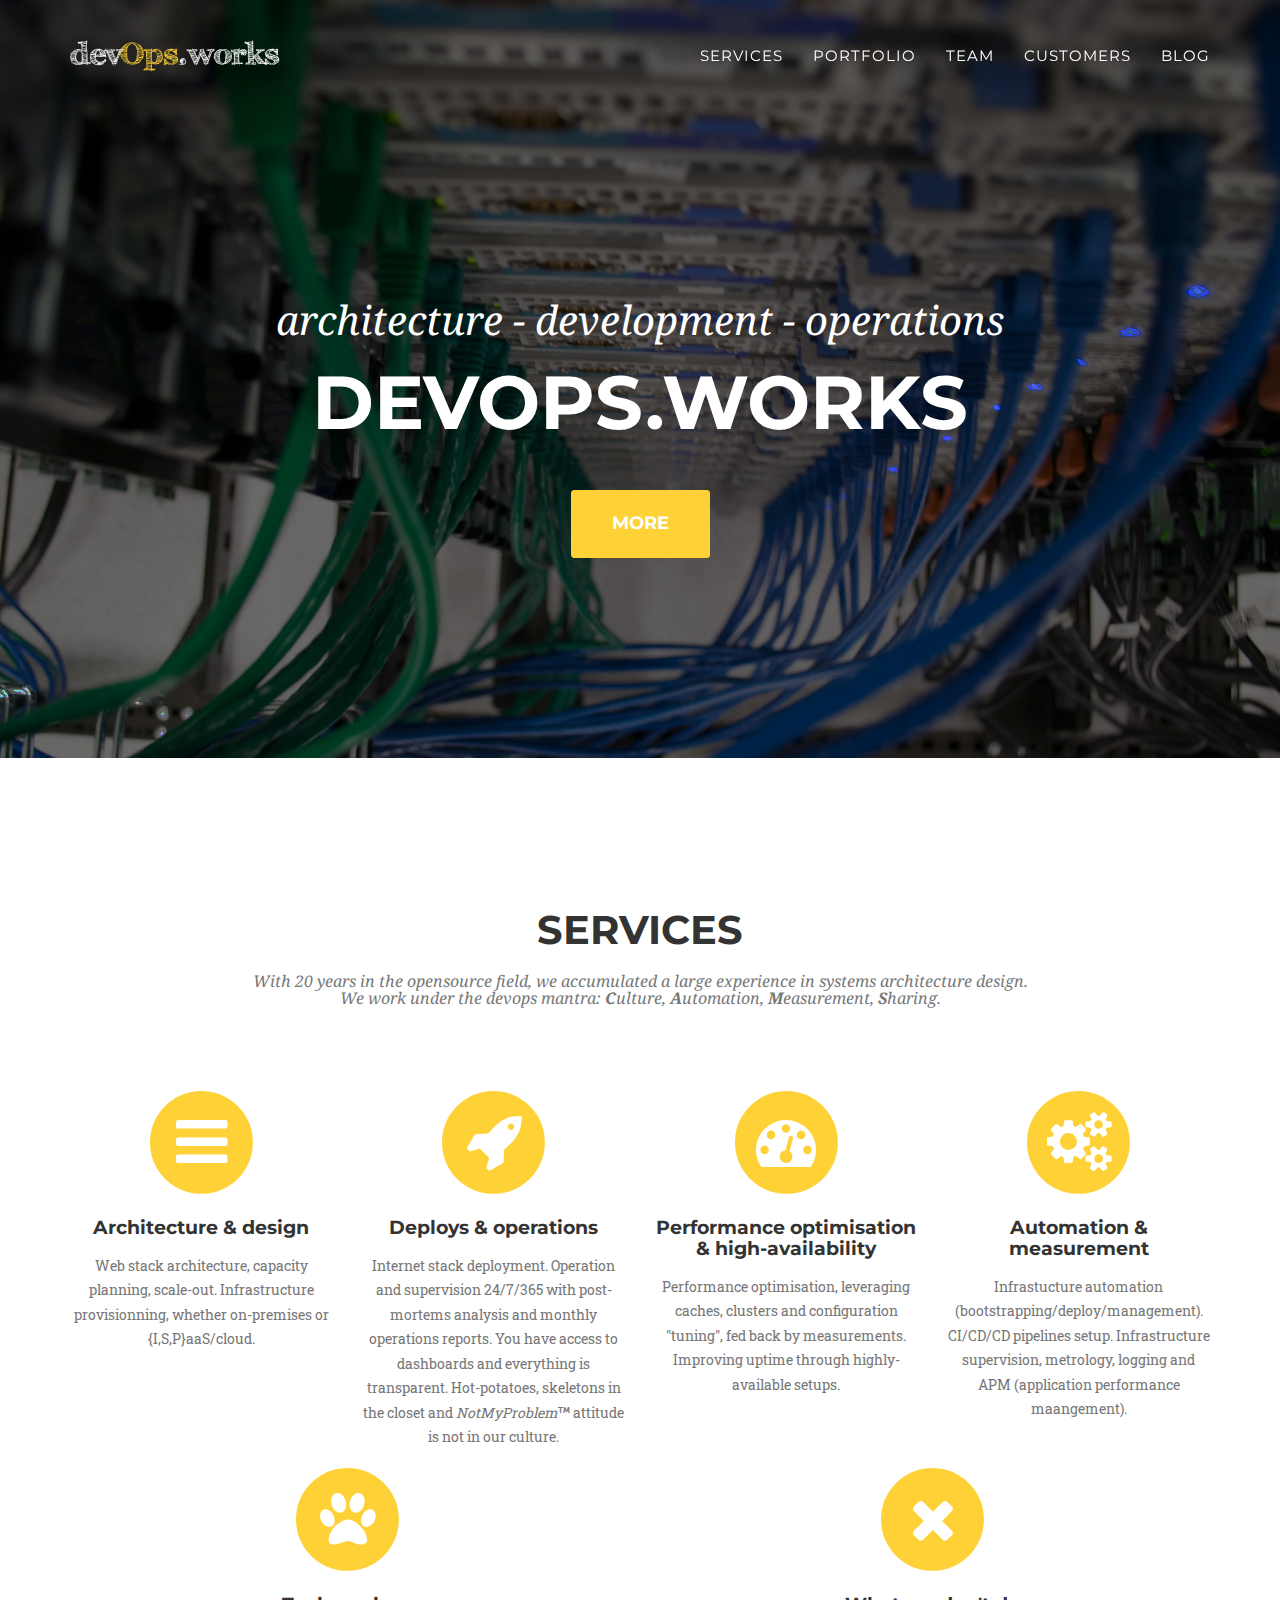
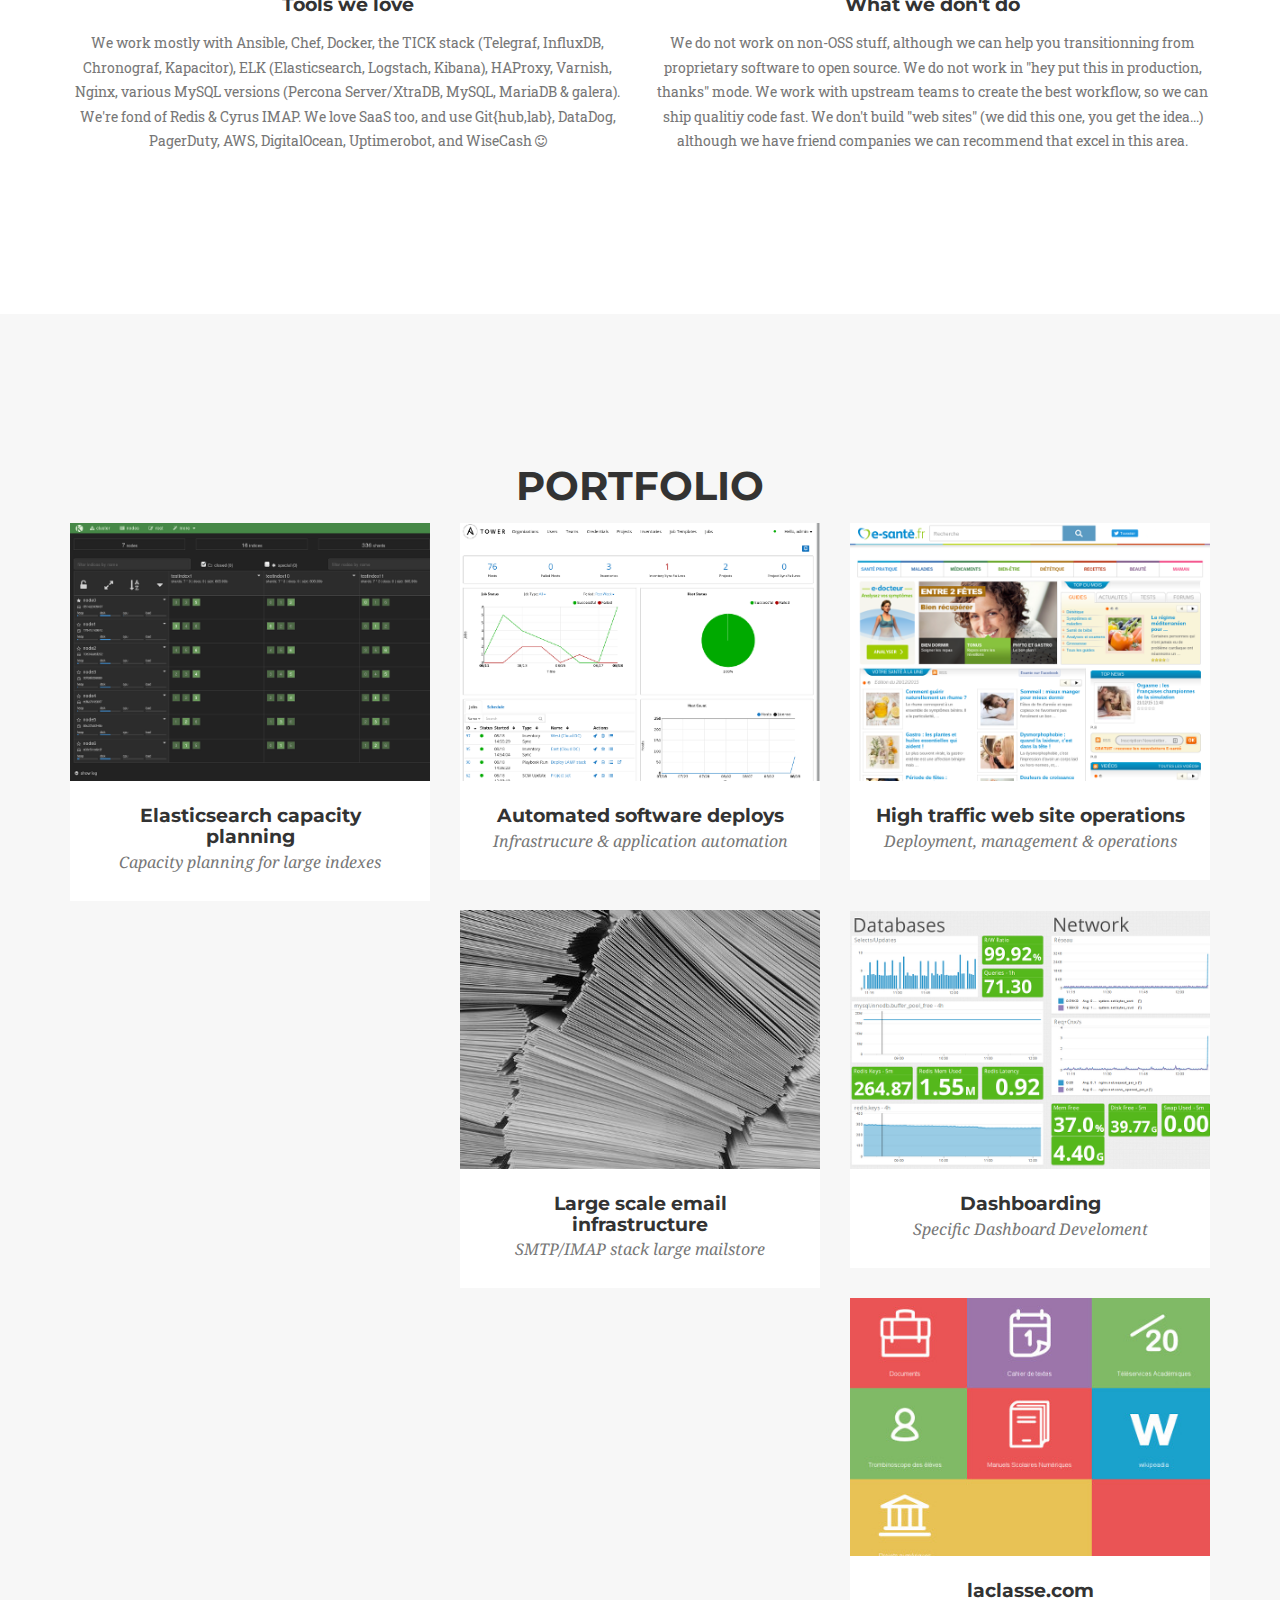
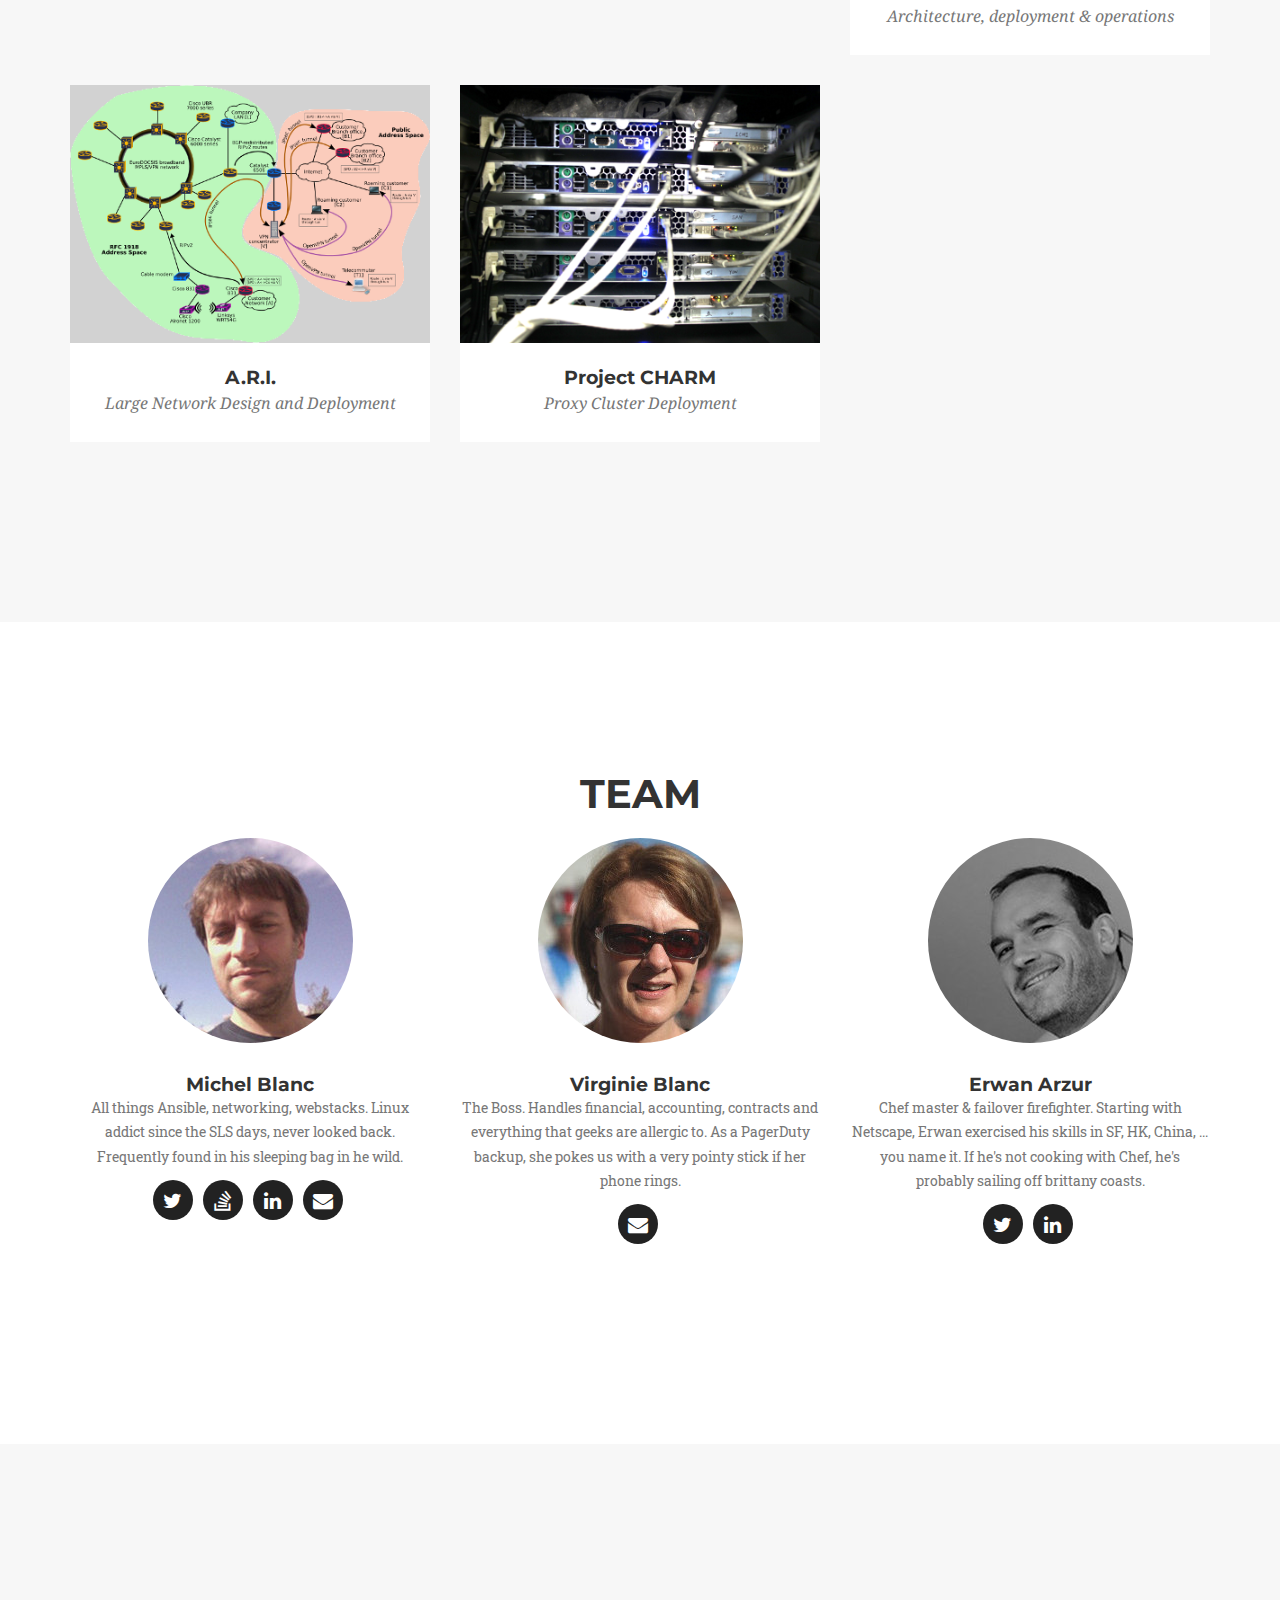
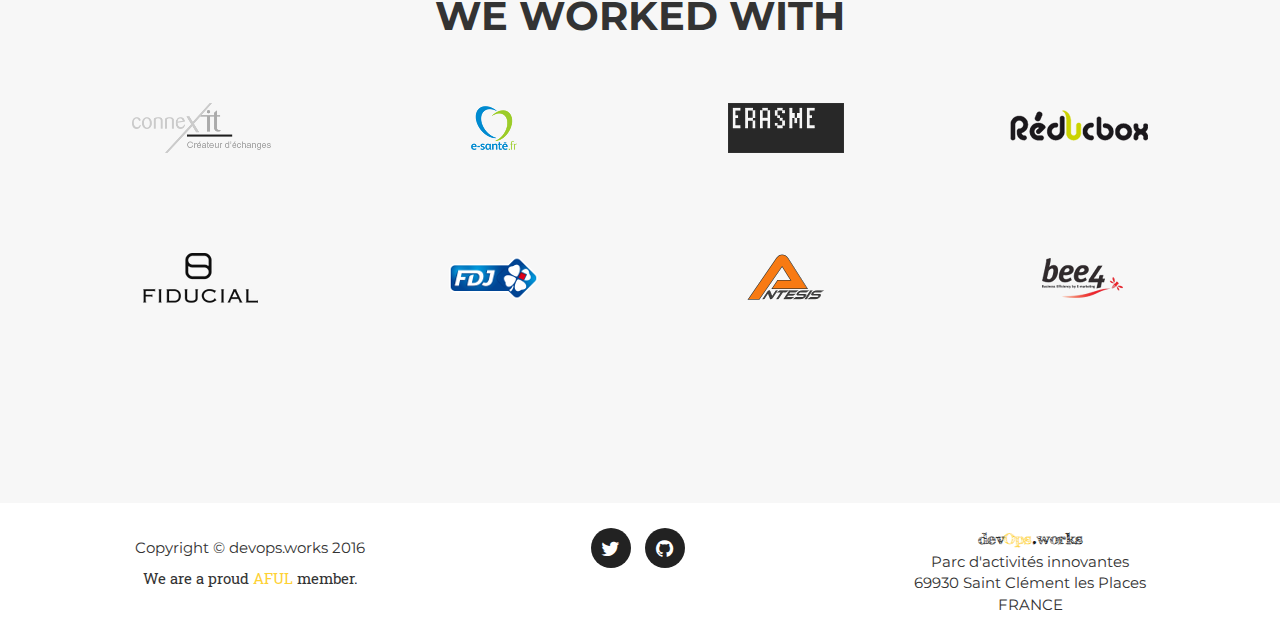
<file: index.html>
<!DOCTYPE html>
<html>

  <head>
    <meta charset="utf-8">
    <meta http-equiv="X-UA-Compatible" content="IE=edge">
    <title>devops.works</title>
    <meta name="viewport" content="width=device-width">
    <meta name="description" content="Web stacks architecture, deployement, management & supervision">
    <link rel="canonical" href="https://devops.works/">


    <!-- Custom CSS & Bootstrap Core CSS - Uses Bootswatch Flatly Theme: http://bootswatch.com/flatly/ -->
    <link rel="stylesheet" href="/style.css">

    <!-- Custom Fonts -->
    <link rel="stylesheet" href="/css/font-awesome/css/font-awesome.min.css">
    <link href="http://fonts.googleapis.com/css?family=Montserrat:400,700" rel="stylesheet" type="text/css">
    <link href='http://fonts.googleapis.com/css?family=Kaushan+Script' rel='stylesheet' type='text/css'>
    <link href="http://fonts.googleapis.com/css?family=Lato:400,700,400italic,700italic" rel="stylesheet" type="text/css">
    <link href='http://fonts.googleapis.com/css?family=Droid+Serif:400,700,400italic,700italic' rel='stylesheet' type='text/css'>
    <link href='http://fonts.googleapis.com/css?family=Roboto+Slab:400,100,300,700' rel='stylesheet' type='text/css'>

    <!-- HTML5 Shim and Respond.js IE8 support of HTML5 elements and media queries -->
    <!-- WARNING: Respond.js doesn't work if you view the page via file:// -->
    <!--[if lt IE 9]>
        <script src="https://oss.maxcdn.com/libs/html5shiv/3.7.0/html5shiv.js"></script>
        <script src="https://oss.maxcdn.com/libs/respond.js/1.4.2/respond.min.js"></script>
    <![endif]-->
</head>



    <body id="page-top" class="index">

    <!-- Navigation -->
    <nav class="navbar navbar-default navbar-fixed-top">
        <div class="container">
            <!-- Brand and toggle get grouped for better mobile display -->
            <div class="navbar-header page-scroll">
                <button type="button" class="navbar-toggle" data-toggle="collapse" data-target="#bs-example-navbar-collapse-1">
                    <span class="sr-only">Toggle navigation</span>
                    <span class="icon-bar"></span>
                    <span class="icon-bar"></span>
                    <span class="icon-bar"></span>
                </button>
                <!--<a class="navbar-brand page-scroll" href="#page-top">devops.works</a>-->
                <a class="navbar-brand page-scroll" href="#page-top"><span class="navbar-nocolor-brand">dev</span>Ops<span class="navbar-nocolor-brand">.works</span></a>
            </div>

            <!-- Collect the nav links, forms, and other content for toggling -->
            <div class="collapse navbar-collapse" id="bs-example-navbar-collapse-1">
                <ul class="nav navbar-nav navbar-right">
                    <li class="hidden">
                        <a href="#page-top"></a>
                    </li>
                    <li>
                        <a class="page-scroll" href="#services">Services</a>
                    </li>
                    <li>
                        <a class="page-scroll" href="#portfolio">Portfolio</a>
                    </li>
                    <li>
                        <a class="page-scroll" href="#team">Team</a>
                    </li>
                    <li>
                        <a class="page-scroll" href="#clients">Customers</a>
                    </li>                    
                    <li>
                        <a class="page-scroll" href="http://blog.devops.works" target="_blank">Blog</a>
                    </li>                    
                </ul>
            </div>
            <!-- /.navbar-collapse -->
        </div>
        <!-- /.container-fluid -->
    </nav>

    <!-- Header -->
    <header>
        <div class="container">
            <div class="intro-text">
                <div class="intro-lead-in">architecture - development - operations</div>
                <div class="intro-heading">devops.works</div>
                <a href="#services" class="page-scroll btn btn-xl">More</a>
            </div>
        </div>
    </header>
<!--
        
          <a class="page-link" href="/about/">About</a>
        
          
        
          
        
          
        
 -->


    <!-- Services Section -->
    <section id="services">
        <div class="container">
            <div class="row">
                <div class="col-lg-12 text-center">
                    <h2 class="section-heading">Services</h2>
                    <h3 class="section-subheading text-muted">With 20 years in the opensource field, we accumulated a large experience in systems architecture design.<br />We work under the devops mantra: <strong>C</strong>ulture, <strong>A</strong>utomation, <strong>M</strong>easurement, <strong>S</strong>haring.</h3>
                </div>
            </div>
            <div class="row text-center">
                <div class="col-md-3">
                    <span class="fa-stack fa-4x">
                        <i class="fa fa-circle fa-stack-2x text-primary"></i>
                        <i class="fa fa-bars fa-stack-1x fa-inverse"></i>
                    </span>
                    <h4 class="service-heading">Architecture & design</h4>
                    <p class="text-muted">Web stack architecture, capacity planning, scale-out. Infrastructure provisionning, whether on-premises or {I,S,P}aaS/cloud.</p>
                </div>
                <div class="col-md-3">
                    <span class="fa-stack fa-4x">
                        <i class="fa fa-circle fa-stack-2x text-primary"></i>
                        <i class="fa fa-rocket fa-stack-1x fa-inverse"></i>
                    </span>
                    <h4 class="service-heading">Deploys & operations</h4>
                    <p class="text-muted">Internet stack deployment. Operation and supervision 24/7/365 with post-mortems analysis and monthly  operations reports. You have access to dashboards and everything is transparent. Hot-potatoes, skeletons in the closet and <em>NotMyProblem</em><sup><i class="fa fa-trademark"></i></sup> attitude is not in our culture.</p>
                </div>   
                <div class="col-md-3">
                    <span class="fa-stack fa-4x">
                        <i class="fa fa-circle fa-stack-2x text-primary"></i>
                        <i class="fa fa-dashboard fa-stack-1x fa-inverse"></i>
                    </span>
                    <h4 class="service-heading">Performance optimisation & high-availability</h4>
                    <p class="text-muted">Performance optimisation, leveraging caches, clusters and configuration "tuning", fed back by measurements. Improving uptime through highly-available setups.</p>
                </div>
                <div class="col-md-3">
                    <span class="fa-stack fa-4x">
                        <i class="fa fa-circle fa-stack-2x text-primary"></i>
                        <i class="fa fa-cogs fa-stack-1x fa-inverse"></i>
                    </span>
                    <h4 class="service-heading">Automation & measurement</h4>
                    <p class="text-muted">Infrastucture automation (bootstrapping/deploy/management). CI/CD/CD pipelines setup. Infrastructure supervision, metrology, logging and APM (application performance maangement).</p>
                </div>
            </div>
            <div class="row text-center">
                <div class="col-md-6">
                    <span class="fa-stack fa-4x">
                        <i class="fa fa-circle fa-stack-2x text-primary"></i>
                        <i class="fa fa-paw fa-stack-1x fa-inverse"></i>
                    </span>
                    <h4 class="service-heading">Tools we love</h4>
                    <p class="text-muted">We work mostly with Ansible, Chef, Docker, the TICK stack (Telegraf, InfluxDB, Chronograf, Kapacitor), ELK (Elasticsearch, Logstach, Kibana), HAProxy, Varnish, Nginx, various MySQL versions (Percona Server/XtraDB, MySQL, MariaDB & galera). We're fond of Redis & Cyrus IMAP. We love SaaS too, and use Git{hub,lab}, DataDog, PagerDuty, AWS, DigitalOcean, Uptimerobot, and WiseCash <i class="fa fa-smile-o"></i></p>
                </div>
                <div class="col-md-6">
                    <span class="fa-stack fa-4x">
                        <i class="fa fa-circle fa-stack-2x text-primary"></i>
                        <i class="fa fa-remove fa-stack-1x fa-inverse"></i>
                    </span>
                    <h4 class="service-heading">What we don't do</h4>
                    <p class="text-muted">We do not work on non-OSS stuff, although we can help you transitionning from proprietary software to open source. We do not work in "hey put this in production, thanks" mode. We work with upstream teams to create the best workflow, so we can ship qualitiy code fast. We don't build "web sites" (we did this one, you get the idea...) although we have friend companies we can recommend that excel in this area.</p>
                </div>                
            </div>
        </div>
    </section>

    <!-- Portfolio Grid Section -->
    <section id="portfolio" class="bg-light-gray">
        <div class="container">
            <div class="row">
                <div class="col-lg-12 text-center">
                    <h2 class="section-heading">Portfolio</h2>
                </div>
            </div>
            <div class="row">
            
                <div class="col-md-4 col-sm-6 portfolio-item">
                    <a href="#portfolioModal8" class="portfolio-link" data-toggle="modal">
                        <div class="portfolio-hover">
                            <div class="portfolio-hover-content">
                                <i class="fa fa-plus fa-3x"></i>
                            </div>
                        </div>
                        <img src="img/portfolio/elasticsearch-thumbnail.png" class="img-responsive" alt="">
                    </a>
                    <div class="portfolio-caption">
                        <h4>Elasticsearch capacity planning</h4>
                        <p class="text-muted">Capacity planning for large indexes</p>
                    </div>
                </div>
            
                <div class="col-md-4 col-sm-6 portfolio-item">
                    <a href="#portfolioModal2" class="portfolio-link" data-toggle="modal">
                        <div class="portfolio-hover">
                            <div class="portfolio-hover-content">
                                <i class="fa fa-plus fa-3x"></i>
                            </div>
                        </div>
                        <img src="img/portfolio/tower-thumbnail.png" class="img-responsive" alt="">
                    </a>
                    <div class="portfolio-caption">
                        <h4>Automated software deploys</h4>
                        <p class="text-muted">Infrastrucure & application automation</p>
                    </div>
                </div>
            
                <div class="col-md-4 col-sm-6 portfolio-item">
                    <a href="#portfolioModal7" class="portfolio-link" data-toggle="modal">
                        <div class="portfolio-hover">
                            <div class="portfolio-hover-content">
                                <i class="fa fa-plus fa-3x"></i>
                            </div>
                        </div>
                        <img src="img/portfolio/esante-thumbnail.png" class="img-responsive" alt="">
                    </a>
                    <div class="portfolio-caption">
                        <h4>High traffic web site operations</h4>
                        <p class="text-muted">Deployment, management & operations</p>
                    </div>
                </div>
            
                <div class="col-md-4 col-sm-6 portfolio-item">
                    <a href="#portfolioModal3" class="portfolio-link" data-toggle="modal">
                        <div class="portfolio-hover">
                            <div class="portfolio-hover-content">
                                <i class="fa fa-plus fa-3x"></i>
                            </div>
                        </div>
                        <img src="img/portfolio/letters-thumbnail.png" class="img-responsive" alt="">
                    </a>
                    <div class="portfolio-caption">
                        <h4>Large scale email infrastructure</h4>
                        <p class="text-muted">SMTP/IMAP stack large mailstore</p>
                    </div>
                </div>
            
                <div class="col-md-4 col-sm-6 portfolio-item">
                    <a href="#portfolioModal4" class="portfolio-link" data-toggle="modal">
                        <div class="portfolio-hover">
                            <div class="portfolio-hover-content">
                                <i class="fa fa-plus fa-3x"></i>
                            </div>
                        </div>
                        <img src="img/portfolio/dash-thumbnail.png" class="img-responsive" alt="">
                    </a>
                    <div class="portfolio-caption">
                        <h4>Dashboarding</h4>
                        <p class="text-muted">Specific Dashboard Develoment</p>
                    </div>
                </div>
            
                <div class="col-md-4 col-sm-6 portfolio-item">
                    <a href="#portfolioModal6" class="portfolio-link" data-toggle="modal">
                        <div class="portfolio-hover">
                            <div class="portfolio-hover-content">
                                <i class="fa fa-plus fa-3x"></i>
                            </div>
                        </div>
                        <img src="img/portfolio/laclasse-thumbnail.png" class="img-responsive" alt="">
                    </a>
                    <div class="portfolio-caption">
                        <h4>laclasse.com</h4>
                        <p class="text-muted">Architecture, deployment & operations</p>
                    </div>
                </div>
            
                <div class="col-md-4 col-sm-6 portfolio-item">
                    <a href="#portfolioModal5" class="portfolio-link" data-toggle="modal">
                        <div class="portfolio-hover">
                            <div class="portfolio-hover-content">
                                <i class="fa fa-plus fa-3x"></i>
                            </div>
                        </div>
                        <img src="img/portfolio/nww-thumbnail.png" class="img-responsive" alt="">
                    </a>
                    <div class="portfolio-caption">
                        <h4>A.R.I.</h4>
                        <p class="text-muted">Large Network Design and Deployment</p>
                    </div>
                </div>
            
                <div class="col-md-4 col-sm-6 portfolio-item">
                    <a href="#portfolioModal1" class="portfolio-link" data-toggle="modal">
                        <div class="portfolio-hover">
                            <div class="portfolio-hover-content">
                                <i class="fa fa-plus fa-3x"></i>
                            </div>
                        </div>
                        <img src="img/portfolio/cluster-thumbnail.png" class="img-responsive" alt="">
                    </a>
                    <div class="portfolio-caption">
                        <h4>Project CHARM</h4>
                        <p class="text-muted">Proxy Cluster Deployment</p>
                    </div>
                </div>
            
            </div>
        </div>
    </section>

    <!-- Team Section -->
    <section id="team">
        <div class="container">
            <div class="row">
                <div class="col-lg-12 text-center">
                    <h2 class="section-heading">Team</h2>
                </div>
            </div>
            <div class="row">
                
                <div class="col-sm-4">
                    <div class="team-member">
                        <img src="img/team/1.jpg" class="img-responsive img-circle" alt="">
                        <h4>Michel Blanc</h4>
                        <p class="text-muted">All things Ansible, networking, webstacks. Linux addict since the SLS days, never looked back. Frequently found in his sleeping bag in he wild.
</p>
                        <ul class="list-inline social-buttons">
                            
                            <li><a href="https://twitter.com/b9m"><i class="fa fa-twitter"></i></a>
                            
                            <li><a href="https://careers.stackoverflow.com/leucos"><i class="fa fa-stack-overflow"></i></a>
                            
                            <li><a href="fr.linkedin.com/in/michelblanc"><i class="fa fa-linkedin"></i></a>
                            
                            <li><a href="michel@devops.works"><i class="fa fa-envelope"></i></a>
                            

                        </ul>
                    </div>
                </div>
                
                <div class="col-sm-4">
                    <div class="team-member">
                        <img src="img/team/2.jpg" class="img-responsive img-circle" alt="">
                        <h4>Virginie Blanc</h4>
                        <p class="text-muted">The Boss. Handles financial, accounting, contracts and everything that geeks are allergic to. As a PagerDuty backup, she pokes us with a very pointy stick if her phone rings.
</p>
                        <ul class="list-inline social-buttons">
                            
                            <li><a href="virginie@devops.works"><i class="fa fa-envelope"></i></a>
                            

                        </ul>
                    </div>
                </div>
                
                <div class="col-sm-4">
                    <div class="team-member">
                        <img src="img/team/3.jpg" class="img-responsive img-circle" alt="">
                        <h4>Erwan Arzur</h4>
                        <p class="text-muted">Chef master & failover firefighter. Starting with Netscape, Erwan exercised his skills in SF, HK, China, ... you name it. If he's not cooking with Chef, he's probably sailing off brittany coasts.
</p>
                        <ul class="list-inline social-buttons">
                            
                            <li><a href="https://twitter.com/zuzur"><i class="fa fa-twitter"></i></a>
                            
                            <li><a href="https://www.linkedin.com/profile/view?id=AAkAAAAHWq4BvVlhcMHcKnvJecrZWyCnEcq19jc"><i class="fa fa-linkedin"></i></a>
                            

                        </ul>
                    </div>
                </div>
                
            </div>
        </div>
    </section>

    <!-- Clients Aside -->
    <section id="clients" class="bg-light-gray">
    <aside class="clients">
        <div class="container">
            <div class="row">
                <div class="col-lg-12 text-center">
                    <h2 class="section-heading">We worked with
                </div>
            </div>        
            <div class="row">
                <div class="col-md-3 col-sm-6">
                    <a href="http://www.connex-it.fr" target="_blank">
                        <img src="img/logos/connexit.png" class="img-responsive img-centered" alt="">
                    </a>
                </div>
                <div class="col-md-3 col-sm-6">
                    <a href="http://www.e-sante.fr" target="_blank">
                        <img src="img/logos/esante.png" class="img-responsive img-centered" alt="">
                    </a>
                </div>
                <div class="col-md-3 col-sm-6">
                    <a href="http://www.erasme.org" target="_blank">
                        <img src="img/logos/erasme.png" class="img-responsive img-centered" alt="">
                    </a>
                </div>
                <div class="col-md-3 col-sm-6">
                    <a href="http://www.reducbox.com" target="_blank">
                        <img src="img/logos/reducbox.png" class="img-responsive img-centered" alt="">
                    </a>
                </div>
            </div>
            <div class="row">
                <div class="col-md-3 col-sm-6">
                    <a href="http://www.fiducial.fr" target="_blank">
                        <img src="img/logos/fiducial.png" class="img-responsive img-centered" alt="">
                    </a>
                </div>
                <div class="col-md-3 col-sm-6">
                    <a href="http://www.fdj.fr" target="_blank">
                        <img src="img/logos/fdj.png" class="img-responsive img-centered" alt="">
                    </a>
                </div>
                <div class="col-md-3 col-sm-6">
                    <a href="http://www.antesis.fr" target="_blank">
                        <img src="img/logos/antesis.png" class="img-responsive img-centered" alt="">
                    </a>
                </div>
                <div class="col-md-3 col-sm-6">
                    <a href="http://www.bee4.fr" target="_blank">
                        <img src="img/logos/bee4.png" class="img-responsive img-centered" alt="">
                    </a>
                </div>
            </div>            
        </div>
    </aside>
    </section>
      <footer>
        <div class="container">
            <div class="row">
                <div class="col-md-4">
                    <span class="copyright">Copyright &copy; devops.works 2016</span><br />
                    We are a proud <a href="https://aful.org/" target="_blank">AFUL</a> member.
                </div>
                <div class="col-md-4">
                    <ul class="list-inline social-buttons">
                        
                        <li><a href="http://twitter.com/b9m"><i class="fa fa-twitter"></i></a>
                        </li>
                        
                        <li><a href="http://github.com/leucos"><i class="fa fa-github"></i></a>
                        </li>
                        
                    </ul>
                </div>
                <div class="col-md-4">
                    <span class="nocolor-brand">dev</span><span class="color-brand">Ops</span><span class="nocolor-brand">.works</span><br />
                    
                    <span class="address">Parc d'activités innovantes</span><br />
                    
                    <span class="address">69930 Saint Clément les Places</span><br />
                    
                    <span class="address">FRANCE</span><br />
                    

                </div>
            </div>
        </div>
    </footer>
     <!-- Portfolio Modals -->
 
    <div class="portfolio-modal modal fade" id="portfolioModal8" tabindex="-1" role="dialog" aria-hidden="true">
        <div class="modal-content">
            <div class="close-modal" data-dismiss="modal">
                <div class="lr">
                    <div class="rl">
                    </div>
                </div>
            </div>
            <div class="container">
                <div class="row">
                    <div class="col-lg-8 col-lg-offset-2">
                        <div class="modal-body">
                            <h2>Elasticsearch capacity planning</h2>
                            <hr class="star-primary">
                            <img src="img/portfolio/elasticsearch.png" class="img-responsive img-centered" alt="image-alt">
                            <p>Capacity planning for billion-document scale log analysis and web indexing.</p>
                            <ul class="list-inline item-details">
                                <li>Client:
                                    <strong><span class="text-primary">Bee4</span>
                                    </strong>
                                </li>
                                <li>Date:
                                    <strong><span class="text-primary">January 2016</span>
                                    </strong>
                                </li>
                                <li>Type:
                                    <strong><a href="http://startbootstrap.com">Capacity Planning</a>
                                    </strong>
                                </li>
                                <li>Technologies:
                                
                                    <strong><a href="https://www.elastic.co/products/elasticsearch">ElasticSearch</a>
                                    </strong>
                                    
                                
                                </li>                                
                            </ul>
                            <button type="button" class="btn btn-default" data-dismiss="modal"><i class="fa fa-times"></i> Close</button>
                        </div>
                    </div>
                </div>
            </div>
        </div>
    </div>

    <div class="portfolio-modal modal fade" id="portfolioModal2" tabindex="-1" role="dialog" aria-hidden="true">
        <div class="modal-content">
            <div class="close-modal" data-dismiss="modal">
                <div class="lr">
                    <div class="rl">
                    </div>
                </div>
            </div>
            <div class="container">
                <div class="row">
                    <div class="col-lg-8 col-lg-offset-2">
                        <div class="modal-body">
                            <h2>Automated software deploys</h2>
                            <hr class="star-primary">
                            <img src="img/portfolio/tower.png" class="img-responsive img-centered" alt="image-alt">
                            <p>Automated application deployements on bare metal and virtual machines, spannning dozens of servers. Streamlined development operations from developper laptops to on-prem infrastructure via automated CI/CD pipelines.</p>
                            <ul class="list-inline item-details">
                                <li>Client:
                                    <strong><span class="text-primary">Fiducial, E-Santé, Reducbox</span>
                                    </strong>
                                </li>
                                <li>Date:
                                    <strong><span class="text-primary">2012-2015</span>
                                    </strong>
                                </li>
                                <li>Type:
                                    <strong><a href="http://startbootstrap.com">Automation</a>
                                    </strong>
                                </li>
                                <li>Technologies:
                                
                                    <strong><a href="http://www.ansible.com">Ansible</a>
                                    </strong>
                                     | 
                                
                                    <strong><a href="http://libvirt.org/">libVirt</a>
                                    </strong>
                                     | 
                                
                                    <strong><a href="https://jenkins-ci.org">Jenkins</a>
                                    </strong>
                                    
                                
                                </li>                                
                            </ul>
                            <button type="button" class="btn btn-default" data-dismiss="modal"><i class="fa fa-times"></i> Close</button>
                        </div>
                    </div>
                </div>
            </div>
        </div>
    </div>

    <div class="portfolio-modal modal fade" id="portfolioModal7" tabindex="-1" role="dialog" aria-hidden="true">
        <div class="modal-content">
            <div class="close-modal" data-dismiss="modal">
                <div class="lr">
                    <div class="rl">
                    </div>
                </div>
            </div>
            <div class="container">
                <div class="row">
                    <div class="col-lg-8 col-lg-offset-2">
                        <div class="modal-body">
                            <h2>High traffic web site operations</h2>
                            <hr class="star-primary">
                            <img src="img/portfolio/esante.png" class="img-responsive img-centered" alt="image-alt">
                            <p>Optimization, monitoring, metrology & operations for e-sante.fr.</p>
                            <ul class="list-inline item-details">
                                <li>Client:
                                    <strong><span class="text-primary">Many</span>
                                    </strong>
                                </li>
                                <li>Date:
                                    <strong><span class="text-primary">Q4 2015</span>
                                    </strong>
                                </li>
                                <li>Type:
                                    <strong><a href="http://startbootstrap.com">Operations & optimization</a>
                                    </strong>
                                </li>
                                <li>Technologies:
                                
                                    <strong><a href="https://www.datadoghq.com">DataDog</a>
                                    </strong>
                                     | 
                                
                                    <strong><a href="http://memcached.org/">Memcached</a>
                                    </strong>
                                     | 
                                
                                    <strong><a href="https://www.percona.com/software/mysql-database/percona-server">MySQL Percona Server</a>
                                    </strong>
                                     | 
                                
                                    <strong><a href="https://docker.io">Docker</a>
                                    </strong>
                                     | 
                                
                                    <strong><a href="http://www.haproxy.org">HAProxy</a>
                                    </strong>
                                    
                                
                                </li>                                
                            </ul>
                            <button type="button" class="btn btn-default" data-dismiss="modal"><i class="fa fa-times"></i> Close</button>
                        </div>
                    </div>
                </div>
            </div>
        </div>
    </div>

    <div class="portfolio-modal modal fade" id="portfolioModal3" tabindex="-1" role="dialog" aria-hidden="true">
        <div class="modal-content">
            <div class="close-modal" data-dismiss="modal">
                <div class="lr">
                    <div class="rl">
                    </div>
                </div>
            </div>
            <div class="container">
                <div class="row">
                    <div class="col-lg-8 col-lg-offset-2">
                        <div class="modal-body">
                            <h2>Large scale email infrastructure</h2>
                            <hr class="star-primary">
                            <img src="img/portfolio/letters.png" class="img-responsive img-centered" alt="image-alt">
                            <p>High trafic, high volume mail architecture for 150k+ users and 4M messages per week. Based on Postfix instances, delivering to POP/IMAP Cyrus backends.</p>
                            <ul class="list-inline item-details">
                                <li>Client:
                                    <strong><span class="text-primary">ERASME</span>
                                    </strong>
                                </li>
                                <li>Date:
                                    <strong><span class="text-primary">2001-Présent</span>
                                    </strong>
                                </li>
                                <li>Type:
                                    <strong><a href="http://startbootstrap.com">Mail hosting</a>
                                    </strong>
                                </li>
                                <li>Technologies:
                                
                                    <strong><a href="http://www.cyrusimap.org/">Cyrus</a>
                                    </strong>
                                     | 
                                
                                    <strong><a href="http://www.postfix.org/">Postfix</a>
                                    </strong>
                                    
                                
                                </li>                                
                            </ul>
                            <button type="button" class="btn btn-default" data-dismiss="modal"><i class="fa fa-times"></i> Close</button>
                        </div>
                    </div>
                </div>
            </div>
        </div>
    </div>

    <div class="portfolio-modal modal fade" id="portfolioModal4" tabindex="-1" role="dialog" aria-hidden="true">
        <div class="modal-content">
            <div class="close-modal" data-dismiss="modal">
                <div class="lr">
                    <div class="rl">
                    </div>
                </div>
            </div>
            <div class="container">
                <div class="row">
                    <div class="col-lg-8 col-lg-offset-2">
                        <div class="modal-body">
                            <h2>Dashboarding</h2>
                            <hr class="star-primary">
                            <img src="img/portfolio/dash.png" class="img-responsive img-centered" alt="image-alt">
                            <p>Dashboard development and deployment for infrastructure and application monitoring.</p>
                            <ul class="list-inline item-details">
                                <li>Client:
                                    <strong><span class="text-primary">NDA</span>
                                    </strong>
                                </li>
                                <li>Date:
                                    <strong><span class="text-primary">April 2014</span>
                                    </strong>
                                </li>
                                <li>Type:
                                    <strong><a href="http://startbootstrap.com">Web Development</a>
                                    </strong>
                                </li>
                                <li>Technologies:
                                
                                    <strong><a href="https://www.datadoghq.com">DataDog</a>
                                    </strong>
                                     | 
                                
                                    <strong><a href="https://influxdata.com/time-series-platform/">TICK stack</a>
                                    </strong>
                                    
                                
                                </li>                                
                            </ul>
                            <button type="button" class="btn btn-default" data-dismiss="modal"><i class="fa fa-times"></i> Close</button>
                        </div>
                    </div>
                </div>
            </div>
        </div>
    </div>

    <div class="portfolio-modal modal fade" id="portfolioModal6" tabindex="-1" role="dialog" aria-hidden="true">
        <div class="modal-content">
            <div class="close-modal" data-dismiss="modal">
                <div class="lr">
                    <div class="rl">
                    </div>
                </div>
            </div>
            <div class="container">
                <div class="row">
                    <div class="col-lg-8 col-lg-offset-2">
                        <div class="modal-body">
                            <h2>laclasse.com</h2>
                            <hr class="star-primary">
                            <img src="img/portfolio/laclasse.png" class="img-responsive img-centered" alt="image-alt">
                            <p>Planned infrastructure for all versions, teaming with developpers. The application, deployed with Ansible, served billions of pages to thousands of users in high-schools.</p>
                            <ul class="list-inline item-details">
                                <li>Client:
                                    <strong><span class="text-primary">Laclasse.com</span>
                                    </strong>
                                </li>
                                <li>Date:
                                    <strong><span class="text-primary">April 2014</span>
                                    </strong>
                                </li>
                                <li>Type:
                                    <strong><a href="http://startbootstrap.com">High availability</a>
                                    </strong>
                                </li>
                                <li>Technologies:
                                
                                    <strong><a href="http://www.haproxy.org">HAProxy</a>
                                    </strong>
                                     | 
                                
                                    <strong><a href="http://nginx.org">Nginx</a>
                                    </strong>
                                     | 
                                
                                    <strong><a href="http://www.mysql.com">MySQL</a>
                                    </strong>
                                     | 
                                
                                    <strong><a href="https://www.ruby-toolbox.com/categories/web_app_frameworks">Ruby Frameworks</a>
                                    </strong>
                                     | 
                                
                                    <strong><a href="http://www.ansible.com/">Ansible</a>
                                    </strong>
                                    
                                
                                </li>                                
                            </ul>
                            <button type="button" class="btn btn-default" data-dismiss="modal"><i class="fa fa-times"></i> Close</button>
                        </div>
                    </div>
                </div>
            </div>
        </div>
    </div>

    <div class="portfolio-modal modal fade" id="portfolioModal5" tabindex="-1" role="dialog" aria-hidden="true">
        <div class="modal-content">
            <div class="close-modal" data-dismiss="modal">
                <div class="lr">
                    <div class="rl">
                    </div>
                </div>
            </div>
            <div class="container">
                <div class="row">
                    <div class="col-lg-8 col-lg-offset-2">
                        <div class="modal-body">
                            <h2>A.R.I.</h2>
                            <hr class="star-primary">
                            <img src="img/portfolio/nww.png" class="img-responsive img-centered" alt="image-alt">
                            <p>Network design and IP planning for Autoroutes Rhodaniennes de l'Information, a network spanning 1700 sites, with dynamic routing, IPsec or DMVPN site groups over an operator network.</p>
                            <ul class="list-inline item-details">
                                <li>Client:
                                    <strong><span class="text-primary">EPARI</span>
                                    </strong>
                                </li>
                                <li>Date:
                                    <strong><span class="text-primary">2001-2003</span>
                                    </strong>
                                </li>
                                <li>Type:
                                    <strong><a href="http://startbootstrap.com">Networking</a>
                                    </strong>
                                </li>
                                <li>Technologies:
                                
                                    <strong><a href="http://www.cisco.com/">Cisco IOS</a>
                                    </strong>
                                     | 
                                
                                    <strong><a href="http://www.ipsec.org/">IPsec</a>
                                    </strong>
                                     | 
                                
                                    <strong><a href="http://en.wikipedia.org/wiki/Border_Gateway_Protocol">BGP</a>
                                    </strong>
                                     | 
                                
                                    <strong><a href="http://en.wikipedia.org/wiki/Dynamic_Multipoint_Virtual_Private_Network">DMVPN</a>
                                    </strong>
                                    
                                
                                </li>                                
                            </ul>
                            <button type="button" class="btn btn-default" data-dismiss="modal"><i class="fa fa-times"></i> Close</button>
                        </div>
                    </div>
                </div>
            </div>
        </div>
    </div>

    <div class="portfolio-modal modal fade" id="portfolioModal1" tabindex="-1" role="dialog" aria-hidden="true">
        <div class="modal-content">
            <div class="close-modal" data-dismiss="modal">
                <div class="lr">
                    <div class="rl">
                    </div>
                </div>
            </div>
            <div class="container">
                <div class="row">
                    <div class="col-lg-8 col-lg-offset-2">
                        <div class="modal-body">
                            <h2>Project CHARM</h2>
                            <hr class="star-primary">
                            <img src="img/portfolio/cluster.png" class="img-responsive img-centered" alt="image-alt">
                            <p>Cache Haut-Débit pour les Autoroutes Multimédias. Funded by the ministry of industry, this project aimed at testing various proxy cache cluster architectures. These experiments established a baseline for a production cluster that handled 8M requests per-day in the early 2000's (image courtesy Bruno Cordioli).</p>
                            <ul class="list-inline item-details">
                                <li>Client:
                                    <strong><span class="text-primary">Ministry of Industry / Département du Rhône</span>
                                    </strong>
                                </li>
                                <li>Date:
                                    <strong><span class="text-primary">1997-2004</span>
                                    </strong>
                                </li>
                                <li>Type:
                                    <strong><a href="http://startbootstrap.com">Clustering</a>
                                    </strong>
                                </li>
                                <li>Technologies:
                                
                                    <strong><a href="http://www.linuxvirtualserver.org/">LVS</a>
                                    </strong>
                                     | 
                                
                                    <strong><a href="http://en.wikipedia.org/wiki/Web_Cache_Communication_Protocol">WCCP</a>
                                    </strong>
                                     | 
                                
                                    <strong><a href="http://www.cisco.com">Cisco IOS</a>
                                    </strong>
                                    
                                
                                </li>                                
                            </ul>
                            <button type="button" class="btn btn-default" data-dismiss="modal"><i class="fa fa-times"></i> Close</button>
                        </div>
                    </div>
                </div>
            </div>
        </div>
    </div>


     <!-- jQuery Version 1.11.0 -->
    <script src="/js/jquery-1.11.0.js"></script>

    <!-- Bootstrap Core JavaScript -->
    <script src="/js/bootstrap.min.js"></script>

    <!-- Plugin JavaScript -->
    <script src="/js/jquery.easing.min.js"></script>
    <script src="/js/classie.js"></script>
    <script src="/js/cbpAnimatedHeader.js"></script>

    <!-- Contact Form JavaScript -->
    <script src="/js/jqBootstrapValidation.js"></script>
    <script src="/js/contact_me.js"></script>

    <!-- Custom Theme JavaScript -->
    <script src="/js/agency.js"></script>


    </body>
</html>
</file>
